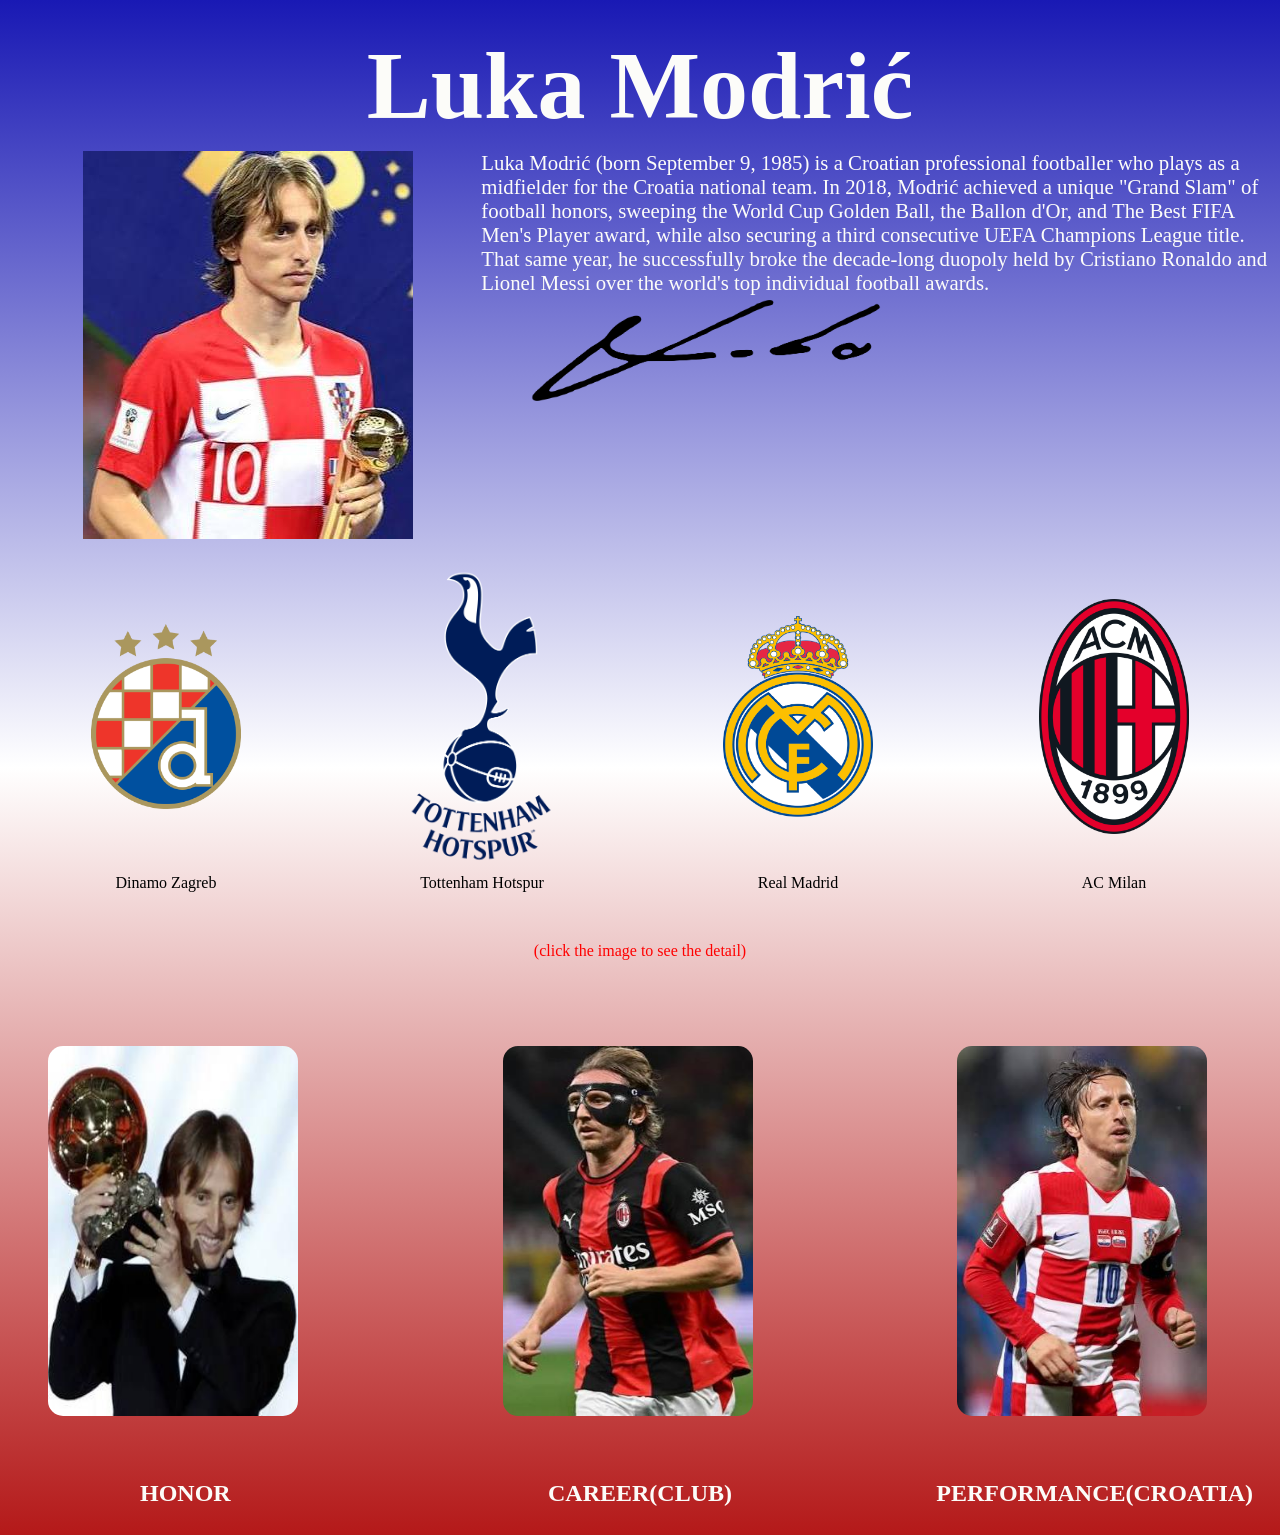
<file: index.html>
<!DOCTYPE html>
<html lang="en">
<head>
    <meta charset="UTF-8">
    <meta name="viewport" content="width=device-width, initial-scale=1.0">
    <link rel="stylesheet" href="style.css">
    <title>Luka Modric</title>
</head>
<body>
<section class="goat">
    <h2 class="title">
        Luka Modrić 
</section>
    <div class="introduction">
        <img src="./images/1.jpg" alt="A picture of Modric">
        <div class = "intro_text">
            Luka Modrić (born September 9, 1985) is a Croatian professional footballer who plays as a midfielder for the Croatia national team.

            In 2018, Modrić achieved a unique "Grand Slam" of football honors, sweeping the World Cup Golden Ball, the Ballon d'Or, and The Best FIFA Men's Player award, while also securing a third consecutive UEFA Champions League title. That same year, he successfully broke the decade-long duopoly held by Cristiano Ronaldo and Lionel Messi over the world's top individual football awards.
        <div class="Signature">
            <img src="./images/Luka_Modrić_signature.svg.webp">
        </div>
        </div>
    </div>
    <div class="four_cards">
        <img src="./images/Logo_GNK_Dinamo_Zagreb_(2019).svg.webp">
        <img src="./images/Tottenham_Hotspur.svg.webp">
        <img src="./images/Real_Madrid_CF.svg.webp">
        <img src="./images/Logo_of_AC_Milan.svg.webp">
    </div>
    <div class="Team_name">
        <p>Dinamo Zagreb</p>
        <p>Tottenham Hotspur</p>
        <p>Real Madrid</p>
        <p>AC Milan</p>
    </div>
    <div class="remind">
        <p>(click the image to see the detail)</p>
    </div>
    <div class="sub_pages">
    <div class="card">
        <a href="HONOR.html">
            <img src="./images/4.jpg">
        </a>
            <h2 class="card-text">HONOR</h2>
    </div>
        <div class="card">
            <a href="CAREER(CLUB).html">
                <img src="./images/2.jpg">
            </a>
        <h2 class="card-text">CAREER(CLUB)</h2>
    </div>
    <div class="card">
        <a href="PERFORMANCE(CROATIA).html">
            <img src="./images/5.jpg">
        </a>
            <h2 class="card-text">PERFORMANCE(CROATIA)</h2>
    </div>
    </div>
</body>
</html>
</file>
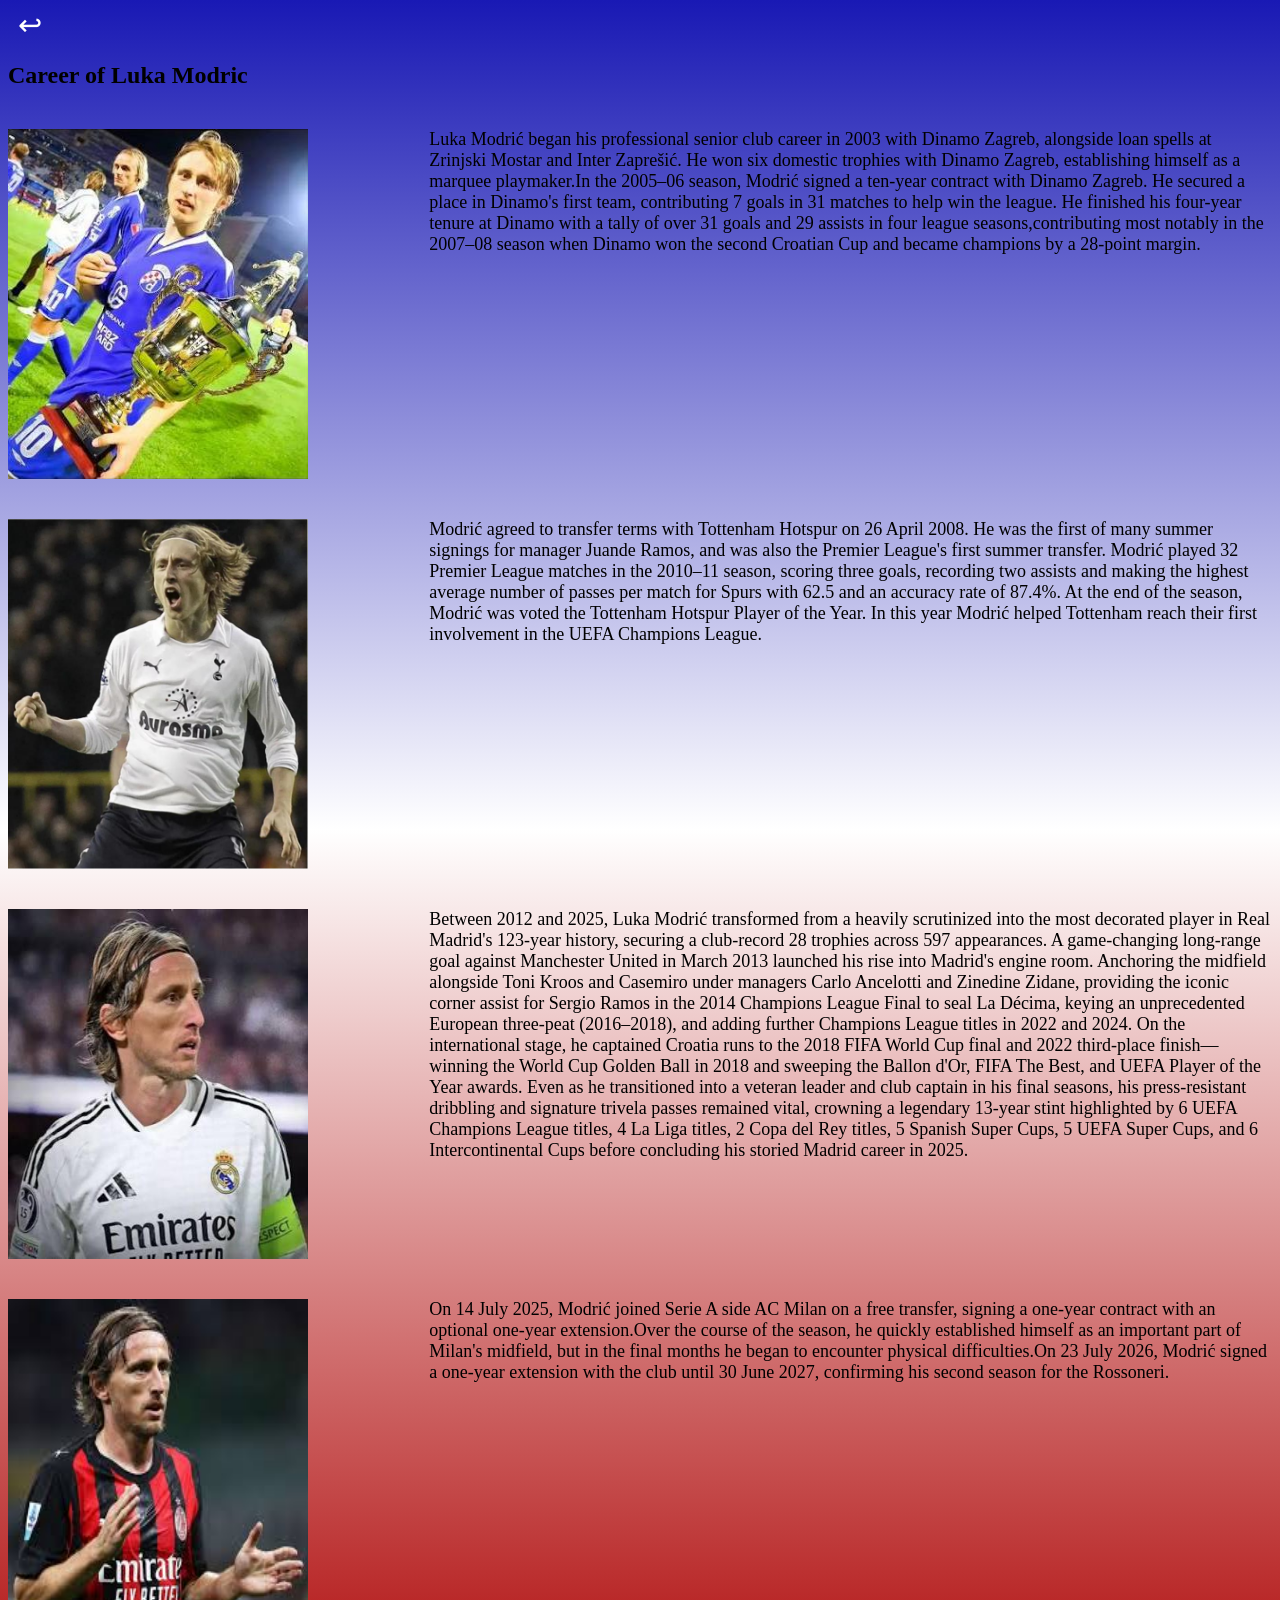
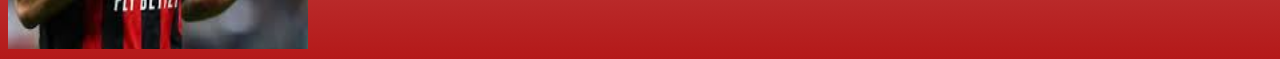
<file: CAREER(CLUB).html>
<!DOCTYPE html>
<html lang="en">
<head>
    <meta charset="UTF-8">
    <meta name="viewport" content="width=device-width, initial-scale=1.0">
    <link rel="stylesheet" href="CAREER(CLUB).css">
    <title> Career(club)</title>
</head>
<body>
    <div class="back">
        <a href="index.html">↩</a>
    </div>
    <section class="goat">
    <h1 class="title">
        Career of Luka Modric
    </h1>
    </section>
    <section class="cards">
    <div class="dinamo">
        <img src="./images/6.jpg">
        <p>Luka Modrić began his professional senior club career in 2003 with Dinamo Zagreb, alongside loan spells at Zrinjski Mostar and Inter Zaprešić. He won six domestic trophies with Dinamo Zagreb, establishing himself as a marquee playmaker.In the 2005–06 season, Modrić signed a ten-year contract with Dinamo Zagreb. He secured a place in Dinamo's first team, contributing 7 goals in 31 matches to help win the league. He finished his four-year tenure at Dinamo with a tally of over 31 goals and 29 assists in four league seasons,contributing most notably in the 2007–08 season when Dinamo won the second Croatian Cup and became champions by a 28-point margin.
        </p>
    </div>
    <div class="tottenham">
        <img src="./images/7.jpg">
        <p>Modrić agreed to transfer terms with Tottenham Hotspur on 26 April 2008. He was the first of many summer signings for manager Juande Ramos, and was also the Premier League's first summer transfer. Modrić played 32 Premier League matches in the 2010–11 season, scoring three goals, recording two assists and making the highest average number of passes per match for Spurs with 62.5 and an accuracy rate of 87.4%. At the end of the season, Modrić was voted the Tottenham Hotspur Player of the Year. In this year Modrić helped Tottenham reach their first involvement in the UEFA Champions League. </p>
    </div>
    <div class="madrid">
        <img src="./images/8.jpg">
        <p>Between 2012 and 2025, Luka Modrić transformed from a heavily scrutinized into the most decorated player in Real Madrid's 123-year history, securing a club-record 28 trophies across 597 appearances. A game-changing long-range goal against Manchester United in March 2013 launched his rise into Madrid's engine room. Anchoring the midfield alongside Toni Kroos and Casemiro under managers Carlo Ancelotti and Zinedine Zidane, providing the iconic corner assist for Sergio Ramos in the 2014 Champions League Final to seal La Décima, keying an unprecedented European three-peat (2016–2018), and adding further Champions League titles in 2022 and 2024. On the international stage, he captained Croatia runs to the 2018 FIFA World Cup final and 2022 third-place finish—winning the World Cup Golden Ball in 2018 and sweeping the Ballon d'Or, FIFA The Best, and UEFA Player of the Year awards. Even as he transitioned into a veteran leader and club captain in his final seasons, his press-resistant dribbling and signature trivela passes remained vital, crowning a legendary 13-year stint highlighted by 6 UEFA Champions League titles, 4 La Liga titles, 2 Copa del Rey titles, 5 Spanish Super Cups, 5 UEFA Super Cups, and 6 Intercontinental Cups before concluding his storied Madrid career in 2025.</p>
    </div>
    <div class="milan">
        <img src="./images/9.jpg">
        <p>On 14 July 2025, Modrić joined Serie A side AC Milan on a free transfer, signing a one-year contract with an optional one-year extension.Over the course of the season, he quickly established himself as an important part of Milan's midfield, but in the final months he began to encounter physical difficulties.On 23 July 2026, Modrić signed a one-year extension with the club until 30 June 2027, confirming his second season for the Rossoneri.</p>
    </div>
</section>
</body>
</file>
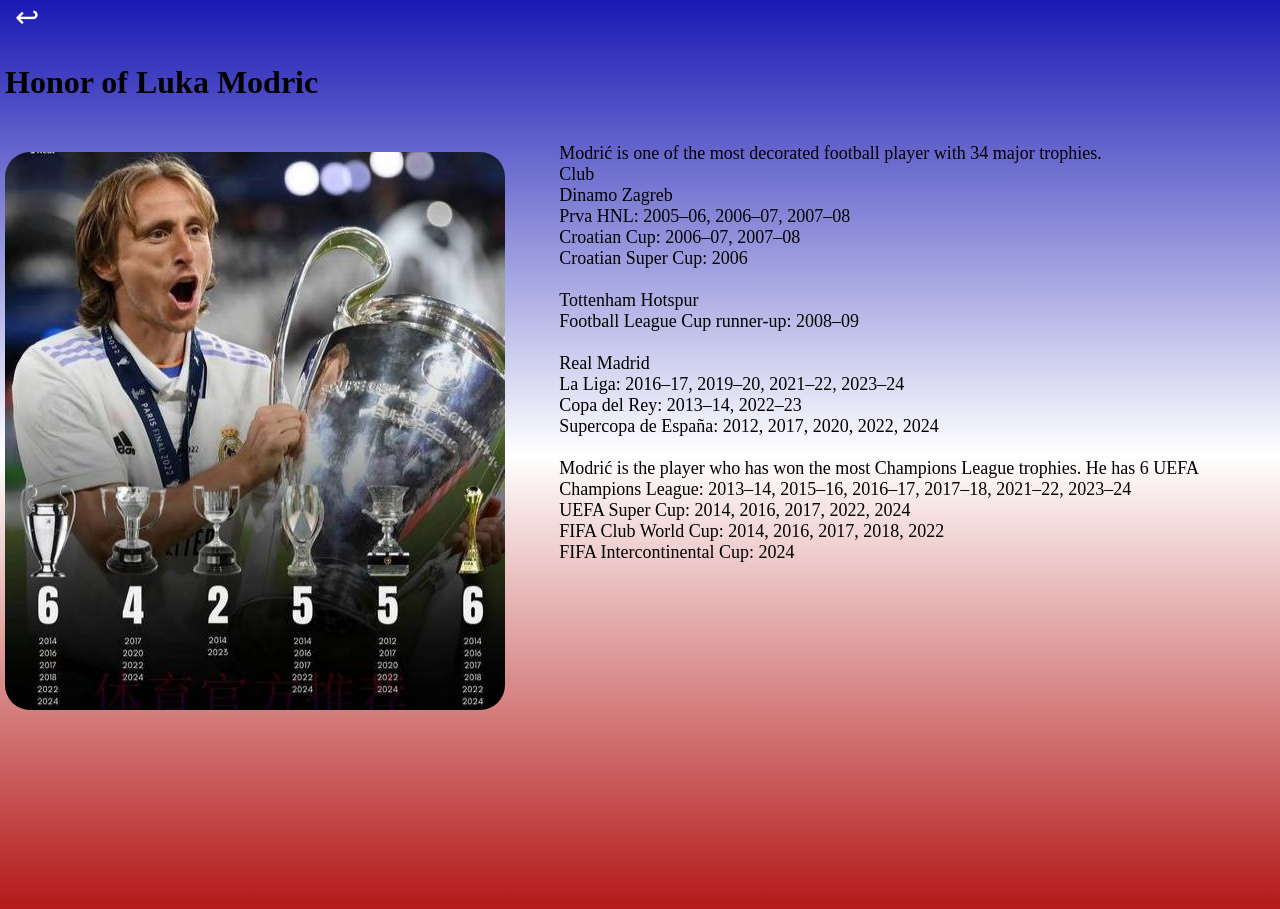
<file: HONOR.html>
<!DOCTYPE html>
<html lang="en">
<head>
    <meta charset="UTF-8">
    <meta name="viewport" content="width=device-width, initial-scale=1.0">
    <link rel="stylesheet" href="HONOR.css">
    <title>Honours</title>
</head>
<body>
    <div class="back">
        <a href="index.html">↩</a>
    </div>
    <div class="title">
        <h1>Honor of Luka Modric</h1>
    </div>
    <div class="honor">
        <img src="./images/3.jpg">
        <div class="example">
            <p>
<br>
            Modrić is one of the most decorated football player with 34 major trophies.<br>
            Club<br>
            Dinamo Zagreb<br>
            Prva HNL: 2005–06, 2006–07, 2007–08<br>
            Croatian Cup: 2006–07, 2007–08<br>
            Croatian Super Cup: 2006<br>
<br>
            Tottenham Hotspur<br>
            Football League Cup runner-up: 2008–09<br>
<br>
            Real Madrid<br>
            La Liga: 2016–17, 2019–20, 2021–22, 2023–24<br>
            Copa del Rey: 2013–14, 2022–23<br>
            Supercopa de España: 2012, 2017, 2020, 2022, 2024<br>
<br>
            Modrić is the player who has won the most Champions League trophies. He has 6 UEFA Champions League: 2013–14, 2015–16, 2016–17, 2017–18, 2021–22, 2023–24<br>
            UEFA Super Cup: 2014, 2016, 2017, 2022, 2024<br>
            FIFA Club World Cup: 2014, 2016, 2017, 2018, 2022<br>
            FIFA Intercontinental Cup: 2024</p>
        </div>
    </div>
</body>
</file>
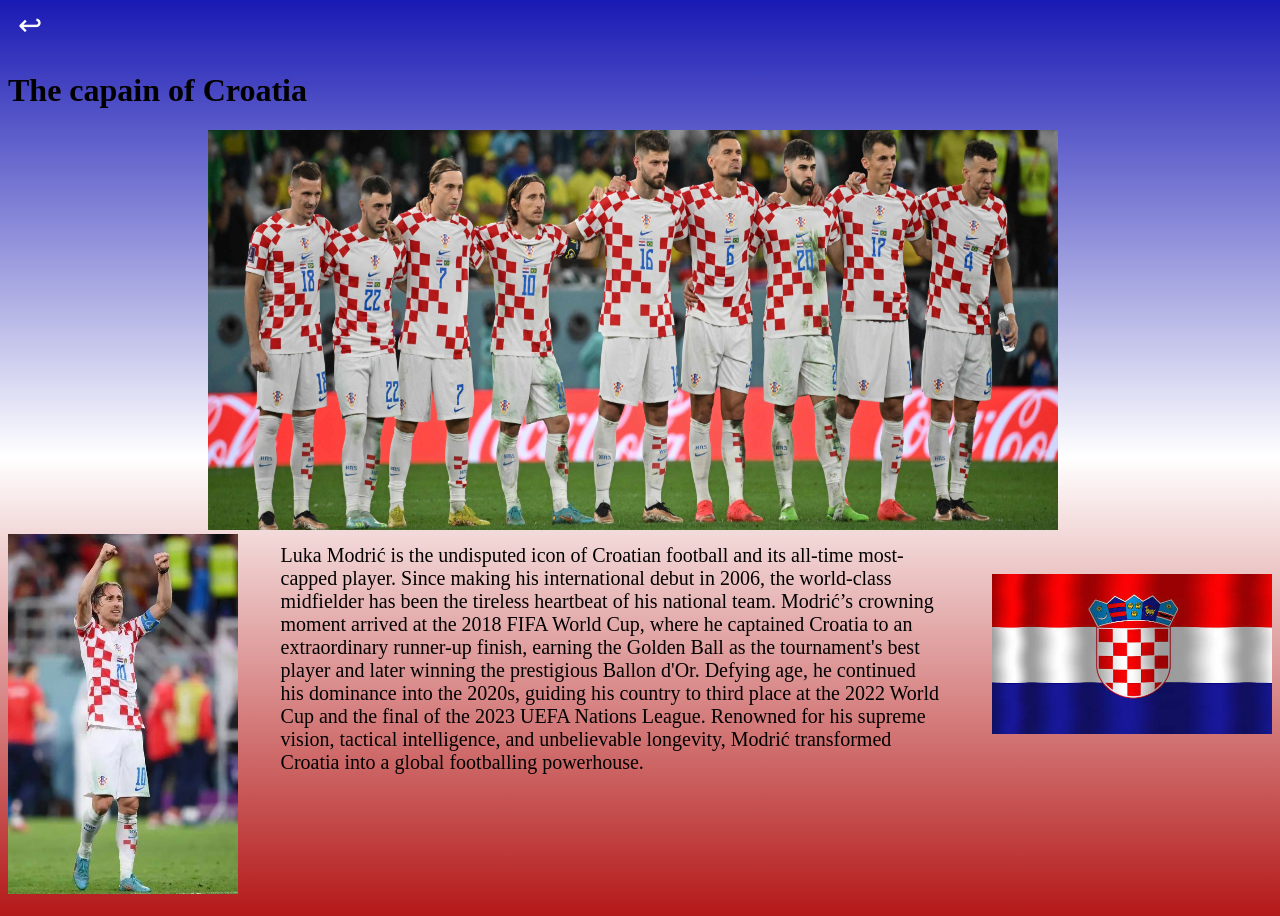
<file: PERFORMANCE(CROATIA).html>
<!DOCTYPE html>
<html lang="en">
<head>
    <meta charset="UTF-8">
    <meta name="viewport" content="width=device-width, initial-scale=1.0">
    <link rel="stylesheet" href="PERFORMANCE(CROATIA).css">
    <title>International career</title>
</head>
<body>
    <div class="back">
        <a href="index.html">↩</a>
    </div>
    <div class="title">
        <h1>The capain of Croatia</h1>
    </div>
    <div>
        <img class="team" src="/images/10.jpg">
    </div>
    <div class="inter">
        <img class="captain" src="/images/11.jpg">
        <p>Luka Modrić is the undisputed icon of Croatian football and its all-time most-capped player. Since making his international debut in 2006, the world-class midfielder has been the tireless heartbeat of his national team. Modrić’s crowning moment arrived at the 2018 FIFA World Cup, where he captained Croatia to an extraordinary runner-up finish, earning the Golden Ball as the tournament's best player and later winning the prestigious Ballon d'Or. Defying age, he continued his dominance into the 2020s, guiding his country to third place at the 2022 World Cup and the final of the 2023 UEFA Nations League. Renowned for his supreme vision, tactical intelligence, and unbelievable longevity, Modrić transformed Croatia into a global footballing powerhouse.</p>
        <img class="country" src="./images/Flag_of_Croatia.svg.jpg">
    </div>
</body>
</file>
<file: style.css>
body{
    background: linear-gradient(180deg, rgb(25, 25, 180), white, rgb(180, 25, 25));
    color:rgb(252, 252, 249)
}

.goat{
    text-align: center;
    margin: auto;
    font-size: 4rem;
}

.title{
    margin-bottom: 10px;
    margin-top: 30px;
}

.introduction{
    display: grid;
    grid-template-columns: 1fr 2fr;
    gap: 3px;
    margin-left: 75px;
}

.intro_text{
    font-size: 1.3rem;
}

.four_cards{
    display: grid;
    grid-template-columns: 1fr 1fr 1fr 1fr;
    margin-top: 30px;
}

.four_cards img{
    width: 150px;
    margin: auto;
}

.Team_name{
    color: black;
    display: grid;
    grid-template-columns: 1fr 1fr 1fr 1fr;
    margin-top: 10px;
}

.Team_name p{
    width: 150px;
    margin: auto;
    text-align: center;
}

.Signature img{
    width: 350px;
    margin-top: 5px;
    margin-left: 50px;
}

.remind{
    color: red;
    text-align: center;
    margin-top: 50px;
}

.sub_pages{
    display: grid;
    grid-template-columns: repeat(3, 1fr);
    gap: 100px;
}

.sub_pages img{
    margin: 70px 40px 40px 40px;
    height: 370px;
    width: 250px;
    transition: 0.25s;
    border-radius: 15px;
}

.card-text{
    text-align:center;
}

.sub_pages img:hover{
    transform: scale(1.18);
}
</file>
<file: CAREER(CLUB).css>
body{
    background: linear-gradient(180deg, rgb(25, 25, 180), white, rgb(180, 25, 25));
    color:rgb(0, 0, 0);
 min-height: 100vh;   
}

img{
    width: 300px;
    height: 350px;
}

a {
    color: white;
    font-size: 29px;
    text-decoration: none;
}

.back {
    margin: 0 10px 0;
}

.cards div{
    display: grid;
    grid-template-columns: 1fr 2fr;
    align-items: start;
    margin-top: 40px;
    margin-bottom: 10px;
    font-size: 18px;
}

.cards p{
    margin-top: 0;
}
</file>
<file: HONOR.css>
body {
    background: linear-gradient(180deg, rgb(25, 25, 180), white, rgb(180, 25, 25));
    color: rgb(0, 0, 0);
    min-height: 101vh;
    margin: 0;
    margin-left: 5px;
}

a {
    color: white;
    font-size: 29px;
    text-decoration: none;
}

.honor {
    display: grid;
    grid-template-columns: 1fr 1.3fr;
    align-items: start;
    margin-top: 0;
}

.back {
    margin: 0 10px 0;
}

img{
    margin-top: 30px;
    border-radius: 25px;
}

.example {
    font-size: 18px;
    height: 300px;
    margin-top: 0;
    margin-bottom: 20px;
}

.example p {
    margin-top: 0; 
}

span {
    display: inline-block; 
    margin-top: 0;
    font-size: 50px;
}

.title {
    margin-bottom: 10px;
    margin-top: 30px;
}
</file>
<file: PERFORMANCE(CROATIA).css>
body{
    background: linear-gradient(180deg, rgb(25, 25, 180), white, rgb(180, 25, 25));
    color:rgb(0, 0, 0);
 min-height: 100vh;   
}

a {
    color: white;
    font-size: 29px;
    text-decoration: none;
}

.back {
    margin: 0 10px 0;
}

.inter {
    display: grid;
    grid-template-columns: 1fr 2.5fr 1fr;
}

.title {
    margin-bottom: 10px;
    margin-top: 30px;
}


.team {
    margin-left: 200px;
    width: 850px;
    height: 400px;
}

.captain {
    width: 230px;
    height: 360px;
}

.country {
    margin-left: 30px;
    margin-top: 40px;
    width: 280px;
    height:160px;
}

.inter p{
    margin-top: 10px;
    font-size: 20px;
    width: 660px;
}
</file>
